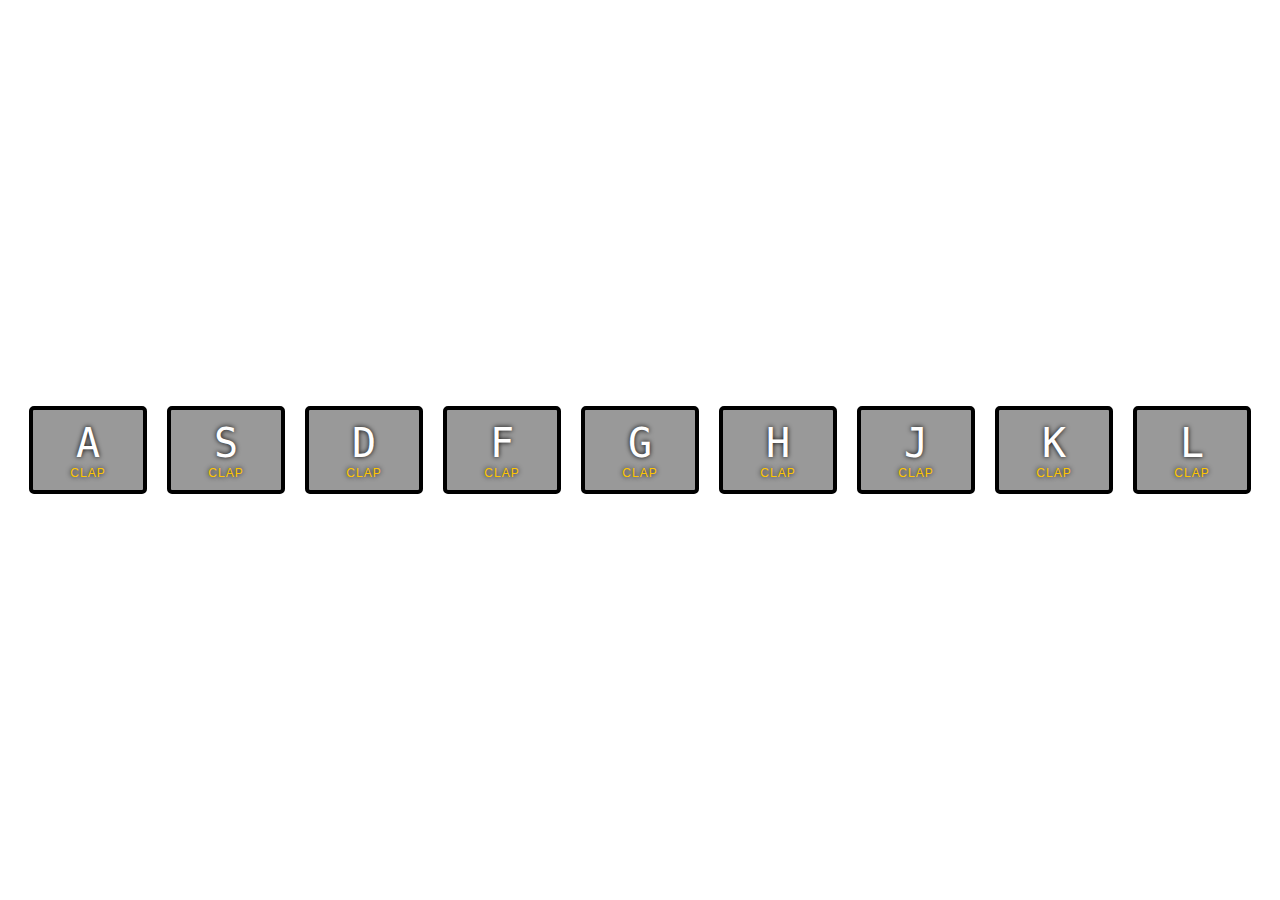
<file: 1/index.html>
<!DOCTYPE html>
<html lang="en">
<head>
  <meta charset="UTF-8">
  <meta name="viewport" content="width=device-width, initial-scale=1.0">
  <meta http-equiv="X-UA-Compatible" content="ie=edge">
  <title>敲击乐</title>
  <link rel="stylesheet" href="style.css">
</head>
<body>
  <div class="keys">
    <div data-key="65" class="key">
      <kbd>A</kbd>
      <div class="sound">clap</div>
    </div>
    <div data-key="83" class="key">
      <kbd>S</kbd>
      <div class="sound">clap</div>
    </div>
    <div data-key="68" class="key">
      <kbd>D</kbd>
      <div class="sound">clap</div>
    </div>
    <div data-key="70" class="key">
      <kbd>F</kbd>
      <div class="sound">clap</div>
    </div>
    <div data-key="71" class="key">
      <kbd>G</kbd>
      <div class="sound">clap</div>
    </div>
    <div data-key="72" class="key">
      <kbd>H</kbd>
      <div class="sound">clap</div>
    </div>
    <div data-key="74" class="key">
      <kbd>J</kbd>
      <div class="sound">clap</div>
    </div>
    <div data-key="75" class="key">
      <kbd>K</kbd>
      <div class="sound">clap</div>
    </div>
    <div data-key="76" class="key">
      <kbd>L</kbd>
      <div class="sound">clap</div>
    </div>
  </div>
  <audio data-key="65" src="sounds/clap.wav"></audio>
  <audio data-key="83" src="sounds/clap.wav"></audio>
  <audio data-key="68" src="sounds/clap.wav"></audio>
  <audio data-key="70" src="sounds/clap.wav"></audio>
  <audio data-key="71" src="sounds/clap.wav"></audio>
  <audio data-key="72" src="sounds/clap.wav"></audio>
  <audio data-key="74" src="sounds/clap.wav"></audio>
  <audio data-key="75" src="sounds/clap.wav"></audio>
  <audio data-key="76" src="sounds/clap.wav"></audio>

  <script type="text/javascript">
    function removeTransition(e){
      if(e.propertyName==="box-shadow"){
        e.target.classList.remove('playing');
      }
    }
    function playSound(e){
      const audio = document.querySelector(`audio[data-key="${e.keyCode}"]`);
      const key = document.querySelector(`div[data-key="${e.keyCode}"]`);
      if(!audio) return;
      key.classList.add('playing');
      audio.currentTime = 0;
      audio.play();
    }
    const keys = Array.from(document.querySelectorAll('.key'));
    keys.forEach(key =>key.addEventListener('transitionend',removeTransition));
    window.addEventListener('keydown',playSound);
  </script>
</body>
</html>
</file>
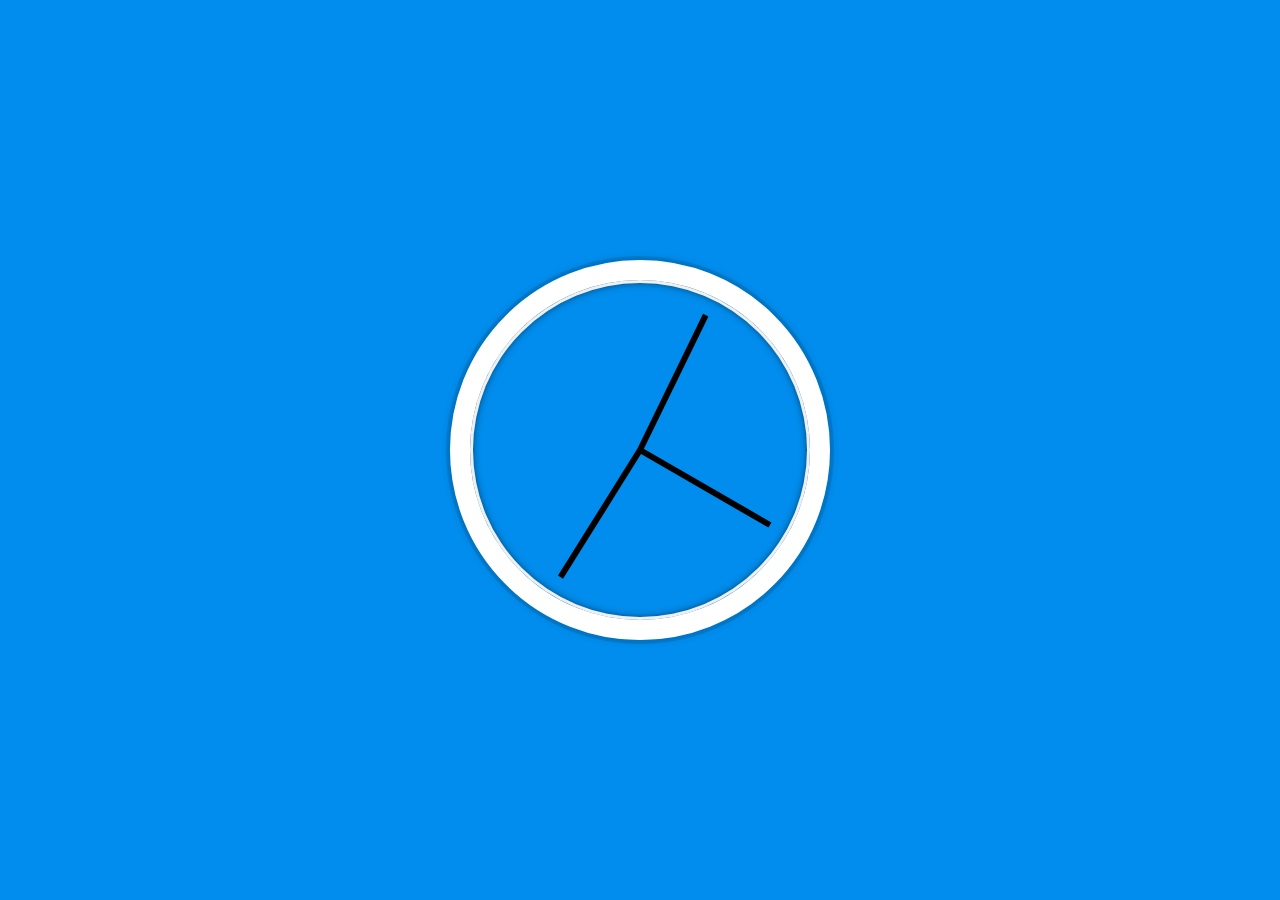
<file: 2/index.html>
<!DOCTYPE html>
<html lang="en">
<head>
  <meta charset="UTF-8">
  <meta name="viewport" content="width=device-width, initial-scale=1.0">
  <meta http-equiv="X-UA-Compatible" content="ie=edge">
  <title>漂亮的时钟</title>
  <link rel="stylesheet" href="main.css">
</head>
<body>
  <div class="clock">
    <div class="clock-face">
      <div class="hand hour-hand"></div>
      <div class="hand min-hand"></div>
      <div class="hand second-hand"></div>
    </div>
  </div>
  <script>
    const secondHand = document.querySelector(".second-hand");
    const minsHand = document.querySelector(".min-hand");
    const hourHand = document.querySelector(".hour-hand");
    function setDate(){
      const now = new Date();
      const seconds = now.getSeconds();
      const secondsDegrees = ((seconds/60)*360)+90;
      secondHand.style.transform = `rotate(${secondsDegrees}deg)`;

      const mins = now.getMinutes();
      const minsDegrees = ((mins/60)*360)+((seconds/60)*6)+90;
      minsHand.style.transform = `rotate(${minsDegrees}deg)`;

      const hour = now.getHours();
      const hourDegrees = ((hour/12)*360)+((mins/60)*30) + 90;
      hourHand.style.transform = `rotate(${hourDegrees}deg)`;
    }
    setInterval(setDate,1000);
    setDate();

  </script>
</body>
</html>
</file>
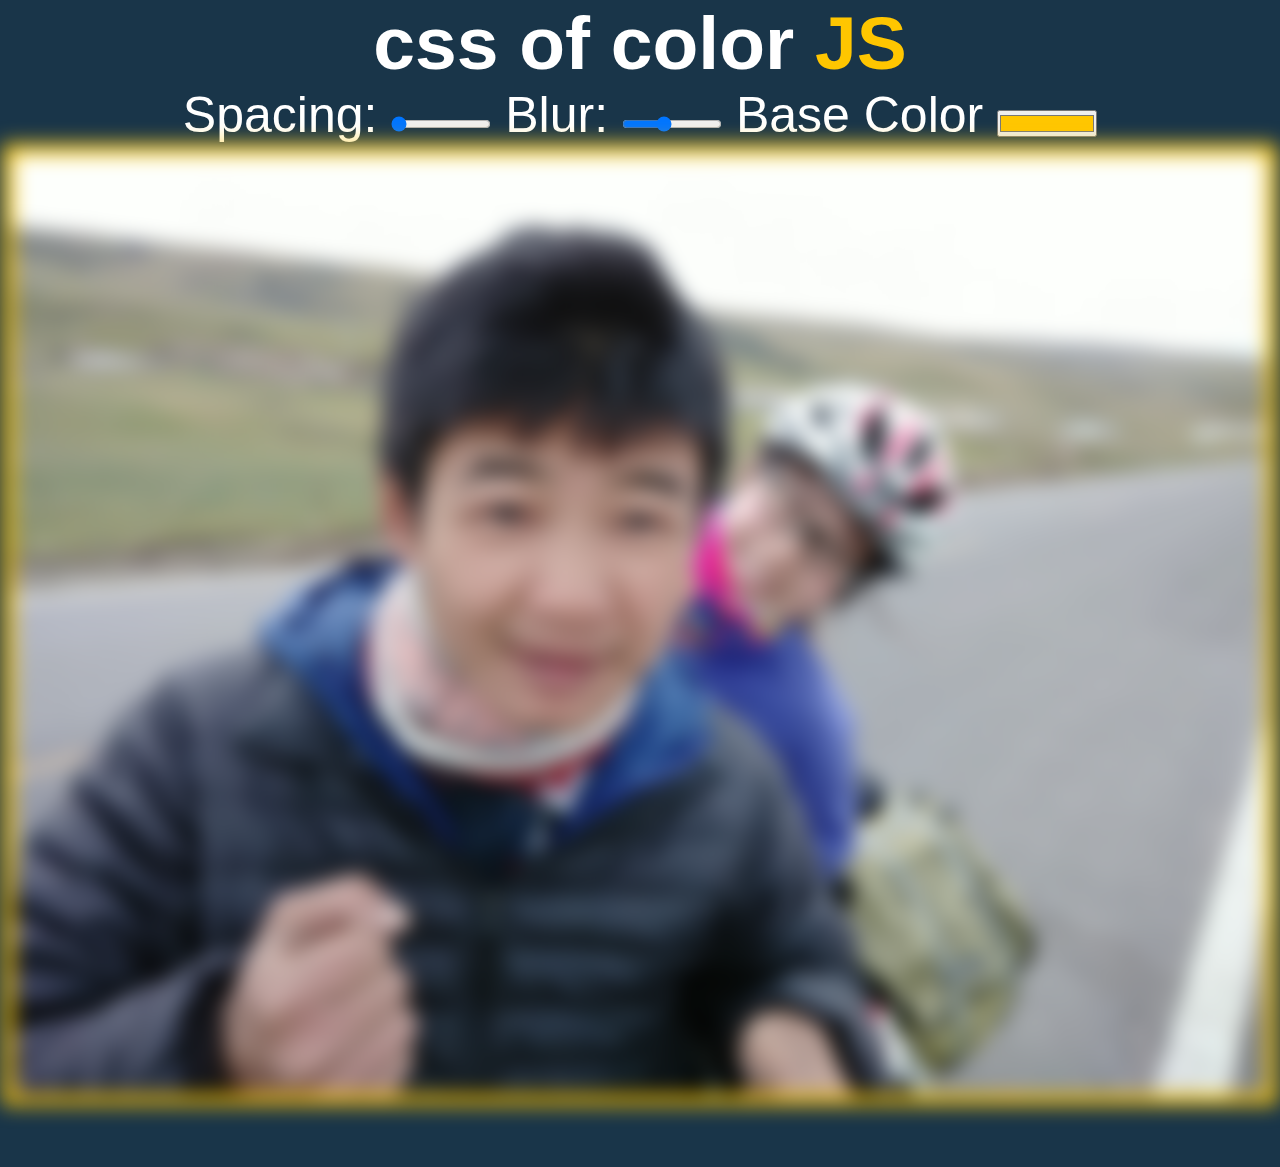
<file: 3/index.html>
<!DOCTYPE html>
<html lang="en">
<head>
  <meta charset="UTF-8">
  <meta name="viewport" content="width=device-width, initial-scale=1.0">
  <meta http-equiv="X-UA-Compatible" content="ie=edge">
  <title>css of color</title>
  <link rel="stylesheet" href="main.css">
</head>
<body>
  <h2>css of color <span class="hl">JS</span></h2>
  <div class="controls">
    <label for="spacing">Spacing:</label>
    <input id="spacing" type="range" name="spacing" min="10" max="200" value="10" data-sizing="px">

    <label for="blur">Blur:</label>
    <input id="blur" type="range" name="blur" min="0" max="25" value="10" data-sizing="px">

    <label for="base">Base Color</label>
    <input id="base" type="color" name="base" value="#ffc600">
    <img src="./images/me.jpg" alt="">
  </div>

  <script type="text/javascript">
    const inputs = document.querySelectorAll('.controls input');
    function handleUpdate() {
      const suffix = this.dataset.sizing || '';
      document.documentElement.style.setProperty(`--${this.name}`, this.value + suffix);
    }
    inputs.forEach(input => input.addEventListener('change',handleUpdate));
    inputs.forEach(input => input.addEventListener('mousemove',handleUpdate));
  </script>
</body>
</html>
</file>
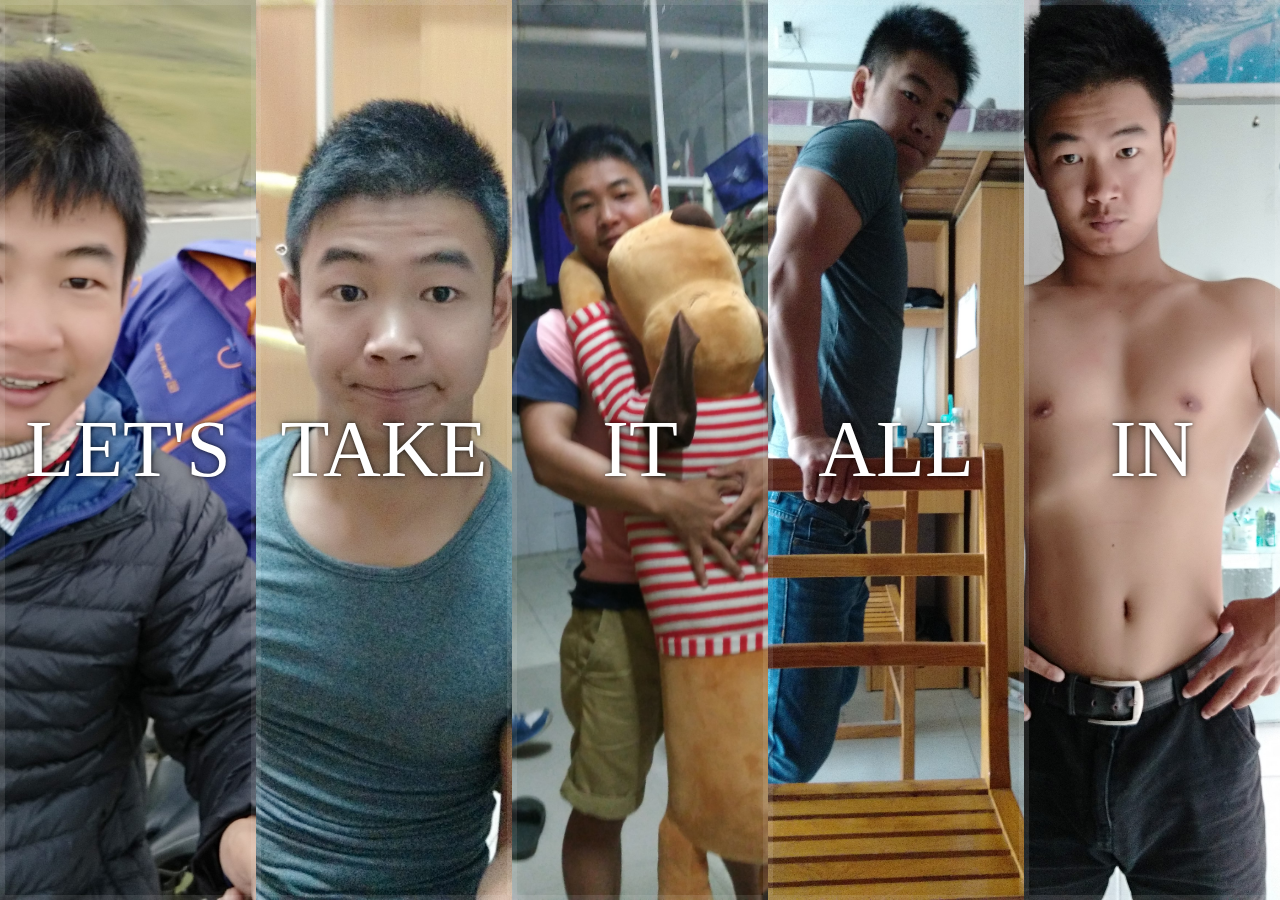
<file: 5/index.html>
<!DOCTYPE html>
<html lang="en">
<head>
  <meta charset="UTF-8">
  <meta name="viewport" content="width=device-width, initial-scale=1.0">
  <meta http-equiv="X-UA-Compatible" content="ie=edge">
  <title>Document</title>
  <link rel="stylesheet" href="main.css">
</head>
<body>
  <div class="panels">
    <div class="panel panel1">
      <p>Hey</p>
      <p>Let's</p>
      <p>Dance</p>
    </div>
    <div class="panel panel2">
      <p>Give</p>
      <p>Take</p>
      <p>Receive</p>
    </div>
    <div class="panel panel3">
      <p>Experience</p>
      <p>It</p>
      <p>Today</p>
    </div>
    <div class="panel panel4">
      <p>Give</p>
      <p>All</p>
      <p>You can</p>
    </div>
    <div class="panel panel5">
      <p>Life</p>
      <p>In</p>
      <p>Motion</p>
    </div>
  </div>

  <script>
    const panels = document.querySelectorAll(".panel");
    function toggleActive(e){
      console.log(e.propertyName);
      if(e.propertyName.includes('flex')){
        this.classList.toggle('open-active');
      }
    }
    function toggleOpen(){
      console.log('hello');
      this.classList.toggle('open');
    }
    panels.forEach(panel => panel.addEventListener('click',toggleOpen));
    panels.forEach(panel => panel.addEventListener('transitionend',toggleActive))
  </script>
</body>
</html>
</file>
<file: 1/style.css>
html {
  font-size: 10px;
  background: url(http://i.imgur.com/b9r5sEL.jpg) bottom center;
  background-size: cover;
}
body,html {
  margin: 0;
  padding: 0;
  font-family: sans-serif;
}

.keys {
  display: flex;
  flex: 1;
  min-height: 100vh;
  align-items: center;
  justify-content: center;
}

.key {
  border: .4rem solid black;
  border-radius: .5rem;
  margin: 1rem;
  font-size: 1.5rem;
  padding: 1rem .5rem;
  transition: all .07s ease;
  width: 10rem;
  text-align: center;
  color: white;
  background: rgba(0,0,0,0.4);
  text-shadow: 0 0 .5rem black;
}

.playing {
  transform: scale(1.1);
  border-color: #ffc600;
  box-shadow: 0 0 1rem #ffc600;
}

kbd {
  display: block;
  font-size: 4rem;
}

.sound {
  font-size: 1.2rem;
  text-transform: uppercase;
  letter-spacing: .1rem;
  color: #ffc600;
}
</file>
<file: 2/main.css>
html {
      background:#018DED url(http://unsplash.it/1500/1000?image=881&blur=50);
      background-size:cover;
      font-family:'helvetica neue';
      text-align: center;
      font-size: 10px;
    }

    body {
      margin: 0;
      font-size: 2rem;
      display:flex;
      flex:1;
      min-height: 100vh;
      align-items: center;
    }

    .clock {
      width: 30rem;
      height: 30rem;
      border:20px solid white;
      border-radius:50%;
      margin:50px auto;
      position: relative;
      padding:2rem;
      box-shadow:
        0 0 0 4px rgba(0,0,0,0.1),
        inset 0 0 0 3px #EFEFEF,
        inset 0 0 10px black,
        0 0 10px rgba(0,0,0,0.2);
    }

    .clock-face {
      position: relative;
      width: 100%;
      height: 100%;
      transform: translateY(-3px); /* account for the height of the clock hands */
    }

    .hand {
      width:50%;
      height:6px;
      background:black;
      position: absolute;
      top:50%;
      transform-origin: 100%;
      transform: rotate(90deg);
      transition: all 0.05s;
      transition-timing-function: cubic-bezier(0.1, 2.7, 0.58, 1);
    }
</file>
<file: 3/main.css>
*{
  margin: 0;
  padding: 0;
}
:root{
  --base:#ffc600;
  --spacing:10px;
  --blur:10px;
}
.hl{
  color: var(--base);
}
body{
  text-align: center;
  background-color: #193549;
  color: #fff;
  font-family: 'helvetica neue', sans-serif;
  font-weight: 100;
  font-size: 50px;
}
img{
  padding: var(--spacing);
  background: var(--base);
  filter:blur(var(--blur));
  width: calc(98%);
}
.controls{
  margin-bottom: 50px;
}
input{
  width: 100px;
}
</file>
<file: 5/main.css>
html {
      box-sizing: border-box;
      background:#ffc600;
      font-family:'helvetica neue';
      font-size: 20px;
      font-weight: 200;
    }
    body {
      margin: 0;
    }
    *, *:before, *:after {
      box-sizing: inherit;
    }

    .panels {
      min-height:100vh;
      overflow: hidden;
      display: flex;
    }

    .panel {
      background:#6B0F9C;
      box-shadow:inset 0 0 0 5px rgba(255,255,255,0.1);
      color:white;
      text-align: center;
      align-items:center;
      /* Safari transitionend event.propertyName === flex */
      /* Chrome + FF transitionend event.propertyName === flex-grow */
      transition:
        font-size 0.7s cubic-bezier(0.61,-0.19, 0.7,-0.11),
        flex 0.7s cubic-bezier(0.61,-0.19, 0.7,-0.11),
        background 0.2s;
      font-size: 20px;
      background-size:cover;
      background-position:center;
      flex: 1;
      justify-content: center;
      display: flex;
      flex-direction: column;
    }


    .panel1 { background-image:url(./images/a.jpg); }
    .panel2 { background-image:url(./images/b.jpg); }
    .panel3 { background-image:url(./images/c.jpg); }
    .panel4 { background-image:url(./images/d.jpg); }
    .panel5 { background-image:url(./images/e.jpg); }

    /* Flex Items */
    .panel > * {
      margin:0;
      width: 100%;
      transition:transform 0.5s;
      flex: 1 0 auto;
      display:flex;
      justify-content: center;
      align-items: center;
    }

    .panel > *:first-child { transform: translateY(-100%); }
    .panel.open-active > *:first-child { transform: translateY(0); }
    .panel > *:last-child { transform: translateY(100%); }
    .panel.open-active > *:last-child { transform: translateY(0); }

    .panel p {
      text-transform: uppercase;
      font-family: 'Amatic SC', cursive;
      text-shadow:0 0 4px rgba(0, 0, 0, 0.72), 0 0 14px rgba(0, 0, 0, 0.45);
      font-size: 2em;
    }
    .panel p:nth-child(2) {
      font-size: 4em;
    }

    .panel.open {
      flex: 5;
      font-size:40px;
    }
</file>
